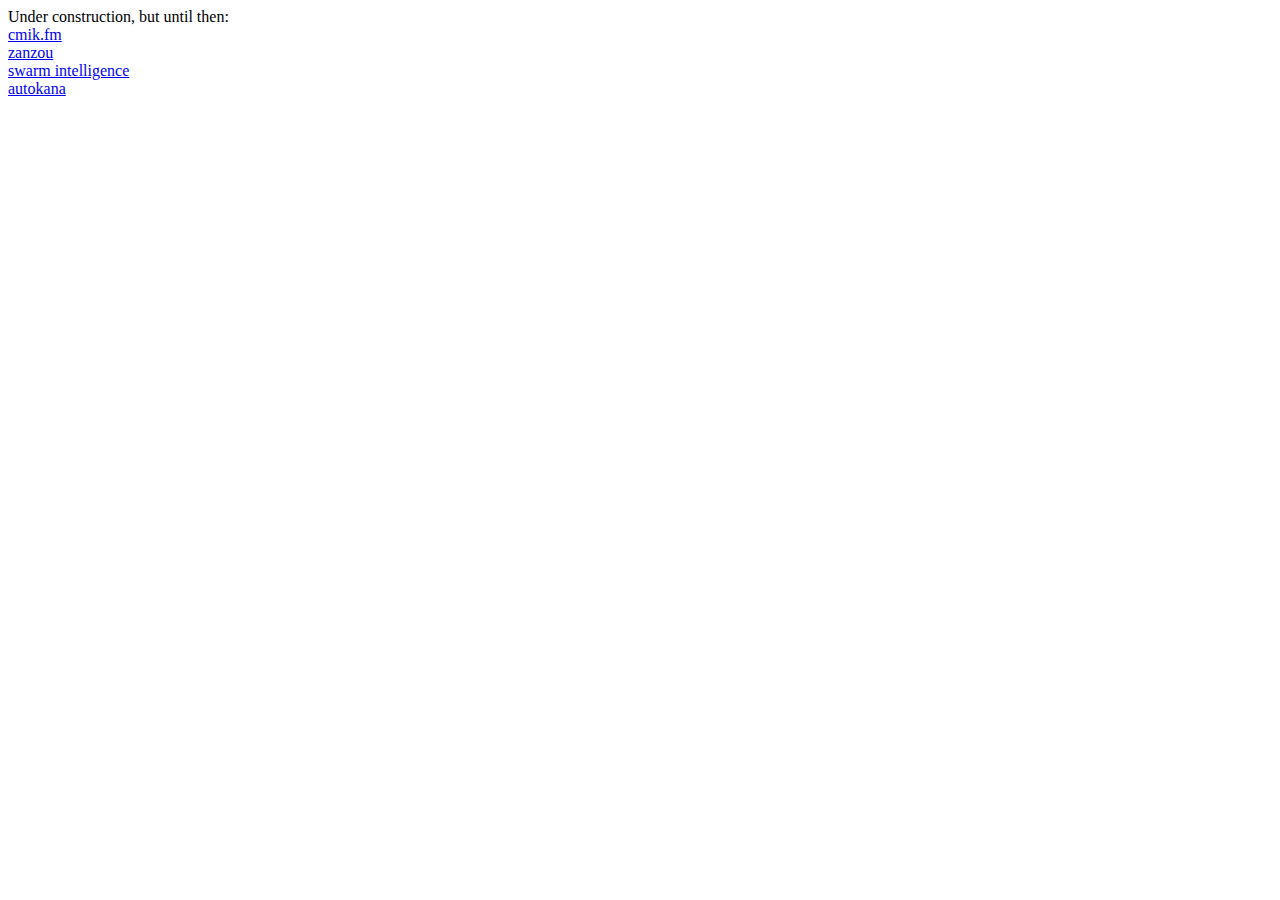
<file: index.html>
<!DOCTYPE HTML>
<html>
<head>
	<meta name="keywords" content="pootzko, lab, showcase, projects, portfolio" />
	<title>pootzko's lab</title>
	<link rel="shortcut icon" href="favicon.ico" />
	<script type="text/javascript">
		var _gaq = _gaq || [];
		_gaq.push(['_setAccount', 'UA-11297782-1']);
		_gaq.push(['_setDomainName', 'cmikavac.net']);
		_gaq.push(['_trackPageview']);

		(function() {
			var ga = document.createElement('script'); ga.type = 'text/javascript'; ga.async = true;
			ga.src = ('https:' == document.location.protocol ? 'https://ssl' : 'http://www') + '.google-analytics.com/ga.js';
			var s = document.getElementsByTagName('script')[0]; s.parentNode.insertBefore(ga, s);
		})();
	</script>
</head>



<body>
	Under construction, but until then:<br/>
	<a href="http://lastfm.cmikavac.net/">cmik.fm</a><br/>
	<a href="http://zanzou.cmikavac.net/">zanzou</a><br/>
	<a href="swarm/">swarm intelligence</a><br/>
	<a href="autokana/">autokana</a><br/>
</body>
</html>
</file>
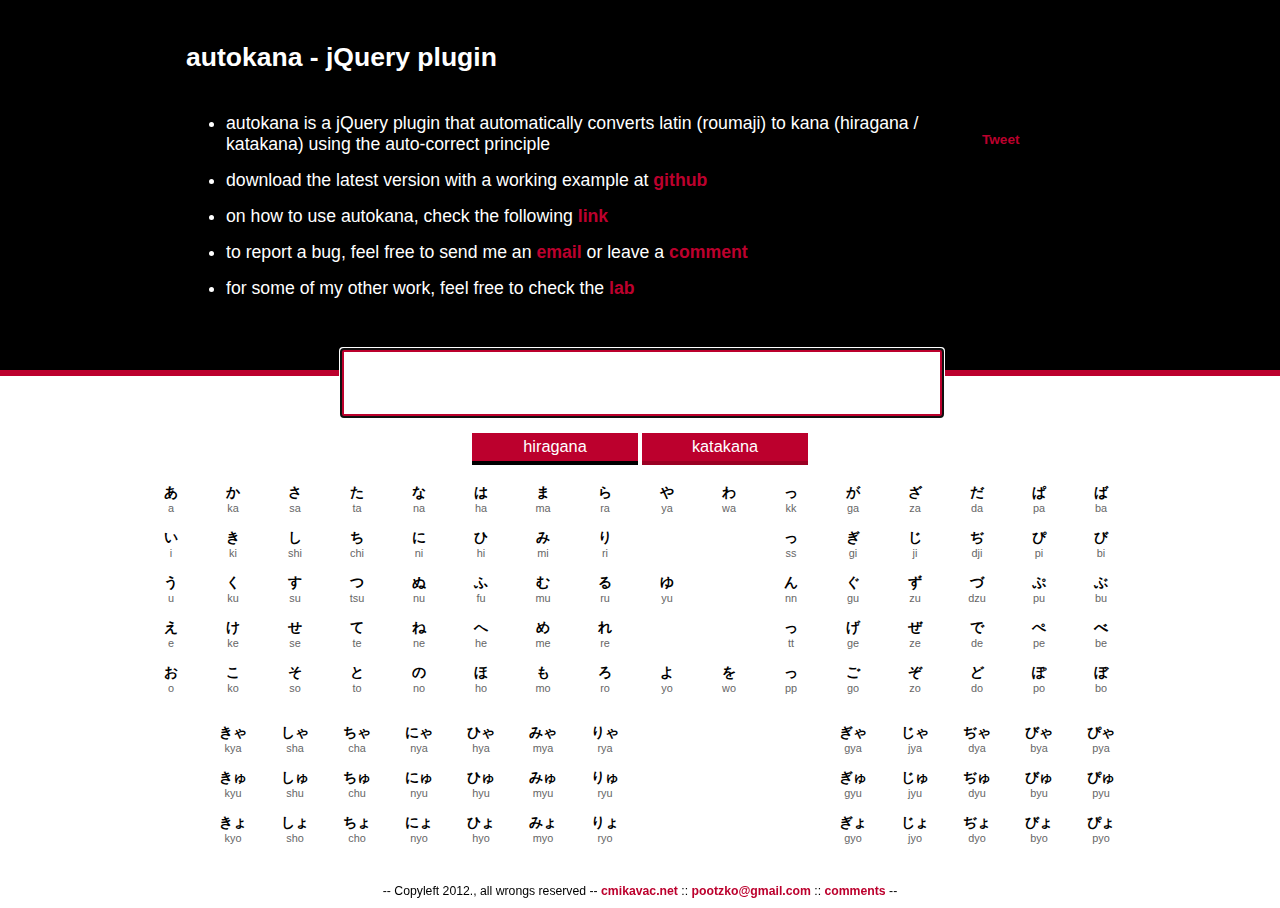
<file: autokana/index.html>
<!DOCTYPE HTML>
<html>
<head>
	<meta http-equiv="Content-Type" content="text/html; charset=utf-8">
	<title>autokana - jQuery plugin</title>
	<link rel="shortcut icon" href="favicon.ico" />
	<link rel="stylesheet" type="text/css" href="style.css" />
	<script src="jquery-1.8.2.min.js" type="text/javascript"></script>
	<script src="jquery.autokana-1.0.3.js" type="text/javascript"></script>
	<script src="legend.js" type="text/javascript"></script>
</head>



<body>
<!-- FACEBOOK STUFF -->
<div id="fb-root"></div>
<script>(function(d, s, id) {
  var js, fjs = d.getElementsByTagName(s)[0];
  if (d.getElementById(id)) return;
  js = d.createElement(s); js.id = id;
  js.src = "http://connect.facebook.net/en_US/all.js#xfbml=1";
  fjs.parentNode.insertBefore(js, fjs);
}(document, 'script', 'facebook-jssdk'));</script>
<!-- /FACEBOOK STUFF -->

<script type="text/javascript">
	// bind events when document is ready
	$(document).ready(function() {
		// attach auto-kana plugin with default options
		$("#kana_text_box").autokana();
	});
</script>

<div id="wrapper">
	<div id="top_container"> <!-- TOP CONTAINER -->
		<div id="info_container"> <!-- INFO CONTAINER -->
			<div id="info"> <!-- INFO -->
				<h2>autokana - jQuery plugin</h2>
				<ul>
					<li>autokana is a jQuery plugin that automatically converts latin (roumaji) to kana (hiragana / katakana) using the auto-correct principle</li>
					<li>download the latest version with a working example at <a href="https://github.com/pootzko/autokana">github</a></li>
					<li>on how to use autokana, check the following <a href="http://cmikavac.net/2012/10/02/autokana-jquery-plugin/">link</a></li>
					<li>to report a bug, feel free to send me an <a href="mailto:pootzko@gmail.com">email</a> or leave a <a href="http://cmikavac.net/2012/10/02/autokana-jquery-plugin/#respond">comment</a></li>
					<li>for some of my other work, feel free to check the <a href="http://lab.cmikavac.net/">lab</a></li>
				</ul>
			</div> <!-- /INFO -->

			<div id="social"> <!-- SOCIAL -->
				<div id="fb_button" class="social_buttons">
					<div class="fb-like" data-href="http://lab.cmikavac.net/autokana/" data-send="false" data-layout="button_count" data-width="250" data-show-faces="false" data-font="tahoma"></div>
				</div>

				<div id="tw_button" class="social_buttons">
					<a href="https://twitter.com/share" class="twitter-share-button" data-url="http://lab.cmikavac.net/autokana/" data-text="Check this jQuery plugin for #roumaji to #kana conversion" data-via="pootzko" data-hashtags="autokana">Tweet</a>
					<script>!function(d,s,id){var js,fjs=d.getElementsByTagName(s)[0];if(!d.getElementById(id)){js=d.createElement(s);js.id=id;js.src="http://platform.twitter.com/widgets.js";fjs.parentNode.insertBefore(js,fjs);}}(document,"script","twitter-wjs");</script>
				</div>

				<div id="gp_button" class="social_buttons">
					<!-- Place this tag where you want the +1 button to render. -->
					<div class="g-plusone" data-size="medium" data-href="http://lab.cmikavac.net/autokana/"></div>

					<!-- Place this tag after the last +1 button tag. -->
					<script type="text/javascript">
					(function() {
						var po = document.createElement('script'); po.type = 'text/javascript'; po.async = true;
						po.src = 'https://apis.google.com/js/plusone.js';
						var s = document.getElementsByTagName('script')[0]; s.parentNode.insertBefore(po, s);
					})();
					</script>
				</div>
			</div> <!-- /SOCIAL -->
		</div> <!-- /INFO CONTAINER -->
	</div> <!-- /TOP CONTAINER -->


	<div id="textbox_container"> <!-- TEXTBOX -->
		<input id="kana_text_box" type="text" />
		<script type="text/javascript">
			document.getElementById("kana_text_box").value="";
			document.getElementById("kana_text_box").focus();
		</script>
	</div> <!-- /TEXTBOX -->
	<div id="legend_links"> <!-- LEGEND LINKS -->
		<div id="hiragana_link" onclick="generateTable('hiragana');">hiragana</div>
		<div id="katakana_link" onclick="generateTable('katakana');">katakana</div>
	</div> <!-- /LEGEND LINKS -->
	<div id="legend_table"> <!-- LEGEND TABLE -->
		<script type="text/javascript">generateTable("hiragana");</script>
	</div> <!-- /LEGEND TABLE -->
</div>

<div id="footer"> <!-- FOOTER -->
	-- Copyleft 2012., all wrongs reserved  --  <a href="http://cmikavac.net">cmikavac.net</a> ::  <a href="mailto:pootzko@gmail.com">pootzko@gmail.com</a> :: <a href="http://cmikavac.net/2012/10/02/autokana-jquery-plugin/#respond">comments</a> --
</div> <!-- /FOOTER -->

</body>
</html>
</file>
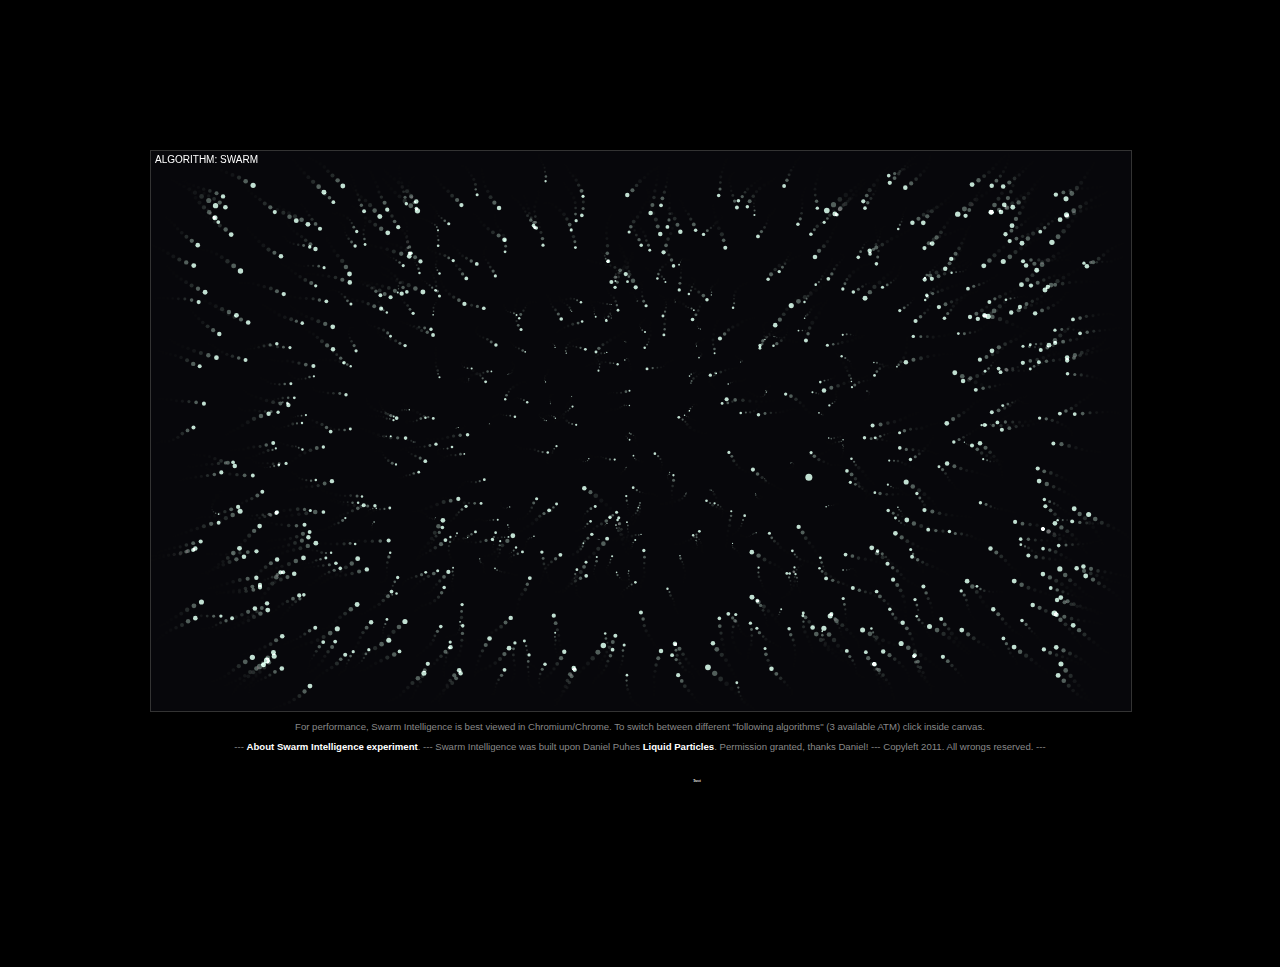
<file: swarm/index.html>
﻿<!DOCTYPE HTML>
<html lang="en">

<head>
	<meta charset="utf-8">
	<meta name="description" content="HTML5/canvas demo, swarm of particles following each other." />
	<meta name="keywords" content="html5, canvas, javascript, particles, swarm, intelligence, demo" />

	<title>Swarm Intelligence v0.8.1</title>
	<script type="text/javascript" src="swarm.js"></script>
	<link rel="stylesheet" type="text/css" href="style.css" />
	<link rel="shortcut icon" href="/favicon.ico" />

	<script type="text/javascript">
		var _gaq = _gaq || [];
		_gaq.push(['_setAccount', 'UA-11297782-1']);
		_gaq.push(['_setDomainName', 'cmikavac.net']);
		_gaq.push(['_trackPageview']);

		(function() {
			var ga = document.createElement('script'); ga.type = 'text/javascript'; ga.async = true;
			ga.src = ('https:' == document.location.protocol ? 'https://ssl' : 'http://www') + '.google-analytics.com/ga.js';
			var s = document.getElementsByTagName('script')[0]; s.parentNode.insertBefore(ga, s);
		})();
	</script>
</head>

<body>
	<!-- FACEBOOK STUFF -->
	<div id="fb-root"></div>
	<script>(function(d, s, id) {
	var js, fjs = d.getElementsByTagName(s)[0];
	if (d.getElementById(id)) return;
	js = d.createElement(s); js.id = id;
	js.src = "http://connect.facebook.net/en_US/all.js#xfbml=1";
	fjs.parentNode.insertBefore(js, fjs);
	}(document, 'script', 'facebook-jssdk'));</script>
	<!-- /FACEBOOK STUFF -->

	<div id="wrapper">
		<div id="canvas-container">
			<canvas id="text-canvas" width="200" height="25"></canvas>
			<canvas id="main-canvas" width="980" height="560"></canvas>
			<div id="footer"></div>
			<div id="social">
				<div id="fb_button">
					<div class="fb-like" data-href="http://lab.cmikavac.net/swarm/" data-send="false" data-layout="button_count" data-width="120" data-show-faces="false" data-font="tahoma"></div>
				</div>

				<div id="tw_button">
					<a href="https://twitter.com/share" class="twitter-share-button" data-url="http://lab.cmikavac.net/swarm/" data-text="Check this swarm intelligence demo" data-via="pootzko" data-hashtags="swarm">Tweet</a>
					<script>!function(d,s,id){var js,fjs=d.getElementsByTagName(s)[0];if(!d.getElementById(id)){js=d.createElement(s);js.id=id;js.src="http://platform.twitter.com/widgets.js";fjs.parentNode.insertBefore(js,fjs);}}(document,"script","twitter-wjs");</script>
				</div>

				<div id="gp_button">
					<!-- Place this tag where you want the +1 button to render. -->
					<div class="g-plusone" data-size="medium" data-href="http://lab.cmikavac.net/swarm/"></div>

					<!-- Place this tag after the last +1 button tag. -->
					<script type="text/javascript">
					(function() {
						var po = document.createElement('script'); po.type = 'text/javascript'; po.async = true;
						po.src = 'https://apis.google.com/js/plusone.js';
						var s = document.getElementsByTagName('script')[0]; s.parentNode.insertBefore(po, s);
					})();
					</script>
				</div>
			</div>
		</div>
	</div>
</body>
</html>
</file>
<file: autokana/style.css>
html {
	height: 100%;
}

body {
	height: 100%;
	font-family: Tahoma, Geneva, sans-serif;
	background-color: #fff;
	margin: 0;
	padding: 0;
	font-size: 0.85em;
	color: #000;
}

a {
	color: #BC002D;
	font-weight: bold;
	text-decoration: none;
}

a:hover {
	color: #D60032;
}

a:active {
	color: #A30026;
}

#wrapper {
	width: 100%;
}

#top_container {
	width: 100%;
	height: 350px;
	padding-top: 20px;
	background-color: #000;
	border-bottom: 6px solid #bc002d;
	color: #fff;
}

#info_container {
	width: 1000px;
	padding-left: 92px;
	margin: 0 auto;
}

#info {
	width: 746px;
	font-size: 1.3em;
	float: left;
}

#info h2 {
	margin-bottom: 40px;
}

#info li {
	margin-bottom: 15px;
}

#social {
	width: 204px;
	height: 200px;
	padding-top: 98px;
	float: right;
}

.social_buttons {
	margin-bottom: 10px;
}

#fb_button {
	margin-bottom: 14px;
}

#textbox_container {
	clear: both;
	width: 600px;
	margin: -28px auto 0;
}

#kana_text_box {
	width: 592px;
	height: 60px;
	border: 4px solid #bc002d;
	font-size: 2.4em;
	text-align: center;
}

#legend_links {
	width: 340px;
	height: 36px;
	margin: 15px auto 0;
}

#legend_links div {
	width: 166px;
	height: 24px;
	margin: 0 2px;
	padding-top: 4px;
	background-color: #BC002D;
	font-size: 1.2em;
	text-align: center;
	color: #fff;
	cursor: pointer;
	float: left;
}

#legend_links div:hover {
	background-color: #D60032;
}

#legend_links div:active {
	background-color: #A30026;
}

#legend_table {
	width: 1000px;
	height: 390px;
	margin: 15px auto 0;
}

.table_row {
	float: left;
	margin-bottom: 15px;
}

.table_column {
	width: 62px;
	margin: 0 auto;
	float: left;
}

.table_cell {
	height: 45px;
	text-align: center;
}

.kana_symbol {
	font-weight: bold;
}

.kana_legend {
	font-size: 0.8em;
	color: #666;
}

#footer {
	clear: both;
	width: 700px;
	margin: 10px auto 0;
	padding-bottom: 10px;
	font-size: 0.9em;
	text-align: center;
}
</file>
<file: swarm/style.css>
﻿html, body {
	text-align: center;
	margin: 0;
	padding: 0;
	background: #000;
	color: #888;
	line-height: 1.25em;
}

a {
	color: #FFF;
	text-decoration: none;
	font-weight: bold;
}

a:hover {
	color: #BBB;
}

#wrapper {
	position: absolute;
	top: 50%;
	left: 50%;
	width: 1px;
	height: 1px;
	overflow: visible;
}

#canvas-container {
	position: absolute;
	width: 980px;
	height: 560px;
	top: -300px;
	left: -490px;
}

#text-canvas {
	position: absolute;
	left: 0;
}

#main-canvas {
	border: 1px solid #333;
}

#output {
	font-family: Arial, Helvetica, sans-serif;
	font-size: 0.75em;
	margin-top: 4px;
}

#social {
	clear: both;
	width: auto;
	height: 200px;
	margin: 10px 0 0 10px;
}

/* --- fb top marign fix --- */
.fb-like, .fb_edge_widget_with_comment, .fb_iframe_widget {
	width: 104px;
}

#fb_button, #tw_button, #gp_button {
    font-size: 3px;
    display: inline-block;
}

.fb-like {
	text-align: left;
}

.fb_reset {
    display: inline;
}
/* ------------------------- */

#footer {
	font-size: 0.6em;
	font-family: Arial, Helvetica, sans-serif;
	clear: both;
	position: relative;
	width: 100%;
}
</file>
